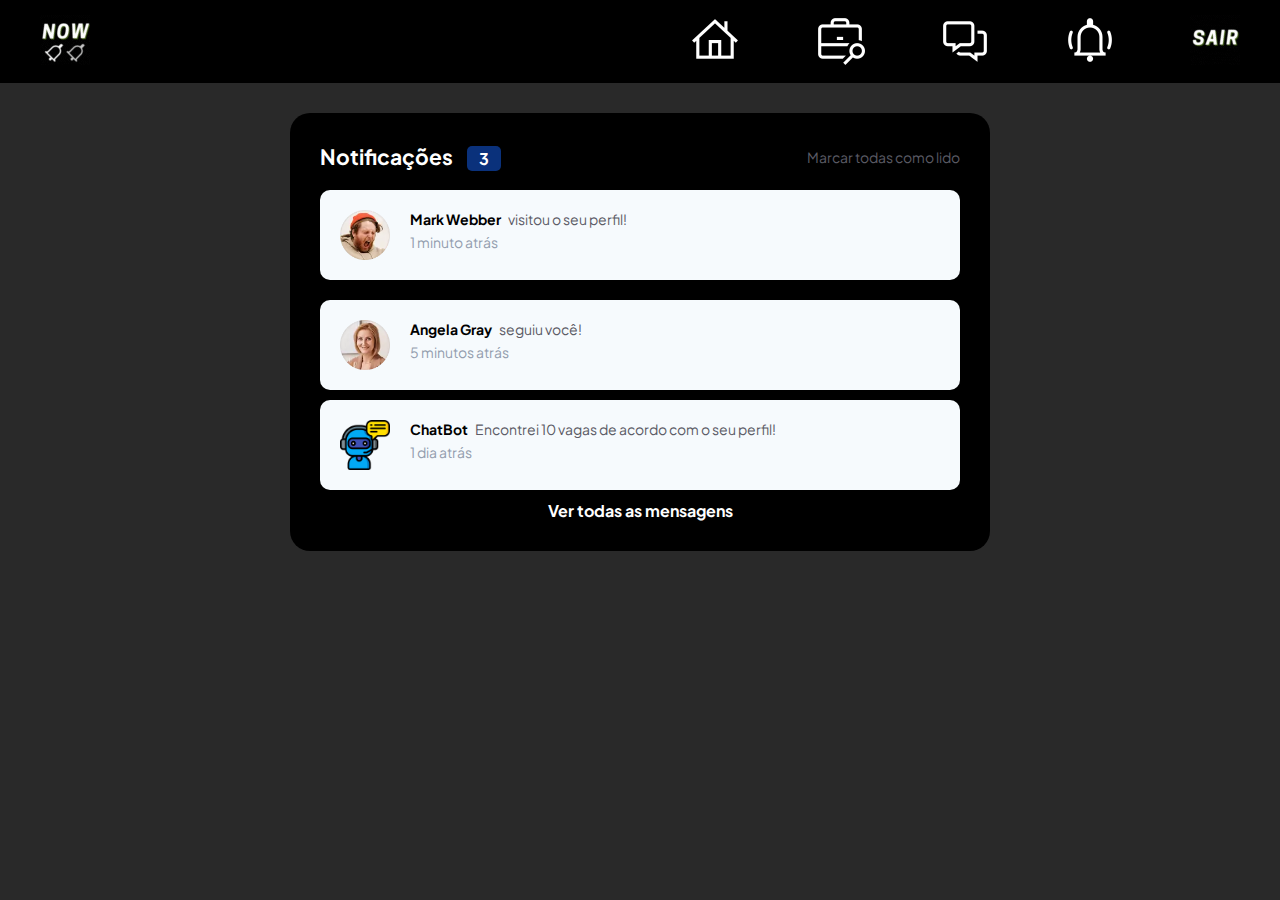
<file: TelaNotificacoes/index.html>
<!DOCTYPE html>
<html lang="en">
<head>
  <meta charset="UTF-8">
  <meta name="viewport" content="width=device-width, initial-scale=1.0"> <!-- displays site properly based on user's device -->

  <link rel="icon" type="image/png" sizes="32x32" href="./images/favicon-32x32.png">
  
  <title>Frontend Mentor | Notifications page</title>

  <link rel="preconnect" href="https://fonts.googleapis.com">
<link rel="preconnect" href="https://fonts.gstatic.com" crossorigin>
<link href="https://fonts.googleapis.com/css2?family=Plus+Jakarta+Sans:wght@500;800&display=swap" rel="stylesheet">
<link rel="stylesheet" type="text/css" href="style.css" />
</head>
<body>
  <header class="cabecalho">
    <section>
        <figure class="gif">
            <a href="../TelaFeed/index.html"><img src="../images/NOW-notification-gif.gif"></a>
        </figure>
  </section>
    <nav class="cabecalho-menu">
        <a class="cabecalho-menu-item" href="../TelaFeed/index.html"><img src="../images/home.png" alt="Home"> </a>
        <a class="cabecalho-menu-item" href="../TelaFeed/jobs.html"><img src="../images/jobs.png" alt="Groups"></a>
        <a class="cabecalho-menu-item" href="../messages/message.html"><img src="../images/mensagens.png" alt="Messages"></a>
        <a class="cabecalho-menu-item" href="../TelaNotificacoes/index.html"><img src="../images/notification1.png" alt="Notifications"></a>
        <a class="Sair" href="../TelaPrincipal/index.html" ><img src="../images/sair.gif" alt="sair"></a>
    </nav>
</header>
<div class="notifications">
  <div class="header">
    <h2>Notificações <span class="notification-number">3</span></h2>
     <a>Marcar todas como lido</a>
  </div>
  <div class="notification-container">
  <div class="notification-card">
    <img class="notification-avatar" src="images/avatar-mark-webber.webp" />
    <div class="notification-info">
      <div class="notification-text"> <span class="notification-name">Mark Webber</span> visitou o seu perfil!</div>
      <div class="notification-time">1 minuto atrás</div>
    </div>
  </div>
  <div class="notification-container">
    <div class="notification-card">
      <img class="notification-avatar" src="images/avatar-angela-gray.webp" />
      <div class="notification-info">
        <div class="notification-text"> <span class="notification-name">Angela Gray</span> seguiu você!</div>
        <div class="notification-time">5 minutos atrás</div>
      </div>
    </div>
    <div class="notification-card">
      <img class="notification-avatar" src="images/chatbot.webp" />
      <div class="notification-info">
        <div class="notification-text"> <span class="notification-name">ChatBot</span> Encontrei 10 vagas de acordo com o seu perfil!</div>
        <div class="notification-time">1 dia atrás</div>
      </div>
    </div>
    <div class="todas-mensagens">
      <a class="mensagem"> Ver todas as mensagens</a>
  
    </div>
</div>
</div>

</body>
</html>
</file>
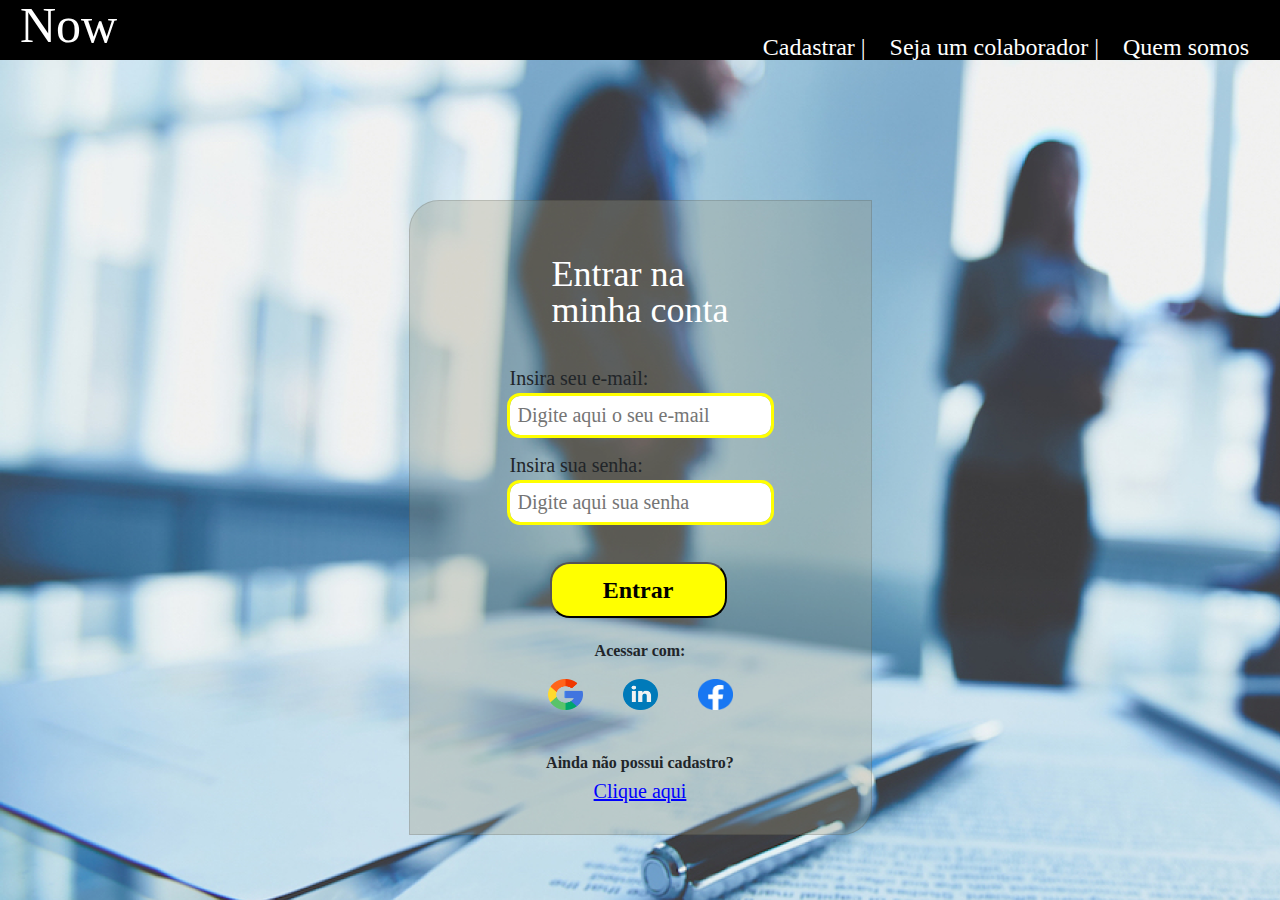
<file: TelaPrincipal/index.html>
<!DOCTYPE html>
<html lang="PT-BR">
<head>
    <meta charset="UTF-8">
    <meta http-equiv="X-UA-Compatible" content="IE=edge">
    <meta name="viewport" content="width=device-width, initial-scale=1, shrink-to-fit=no">
   <!-- Bootstrap CSS -->
   <link rel="stylesheet" href="https://stackpath.bootstrapcdn.com/bootstrap/4.4.1/css/bootstrap.min.css" integrity="sha384-Vkoo8x4CGsO3+Hhxv8T/Q5PaXtkKtu6ug5TOeNV6gBiFeWPGFN9MuhOf23Q9Ifjh" crossorigin="anonymous">
    <link rel="stylesheet" href="TelaApresentacao.css">
    <link rel="stylesheet" href="tete.css">
    <title>Now</title> 
</head>
<body>

      
    <!-- <nav>
        <div class="nav nav-tabs" id="nav-tab" role="tablist">
          <a class="nav-item nav-link active" id="nav-home-tab" data-toggle="tab" href="#nav-home" role="tab" aria-controls="nav-home" aria-selected="true">Home</a>
          <a class="nav-item nav-link" id="nav-profile-tab" data-toggle="tab" href="#nav-profile" role="tab" aria-controls="nav-profile" aria-selected="false">Perfil</a>
          <a class="nav-item nav-link" id="nav-contact-tab" data-toggle="tab" href="#nav-contact" role="tab" aria-controls="nav-contact" aria-selected="false">Contato</a>
        </div>
      </nav> -->
      
    
    <div class="Header">
    <h1>Now</h1>
    <div class="navbar">
        <nav class="menu">
        <ul>
            <li><a href="../TelaCadastro/index.html"> Cadastrar |</a></li>
            <li><a href=""> Seja um colaborador |</a></li>  
            <li><a href="">Quem somos </a></li>
        </ul>
    </nav>
    </div>
    </div>
    <!-- <div id="imagemFundo"> -->
    

    <div class="card">
        <p>Entrar na <br>  minha conta</p>
    
        <form>
            <label for="emailLogin">Insira seu e-mail:</label><br>
            <input type="email" id="emailLogin" placeholder="Digite aqui o seu e-mail"><br>
            <label for="">Insira sua senha:</label><br>
            <input type="password" id="senha" placeholder="Digite aqui sua senha"><br>
            <button type="submit" id="btnLogar">Entrar</button>
    
    
    
        </form>
        <h4>Acessar com:</h4>
        <div class="icons">
        <img src="../imagensCadastroLogin/googleIcon.png" alt="google">
        <img src="../imagensCadastroLogin/linkedinIcon.png" alt="linkedin">
        <img src="../imagensCadastroLogin/facebookIcon.png" alt="facebook">
    
    </div>
    <h4>Ainda não possui cadastro?</h4>
    <h3><u>Clique aqui</u></h3>
    </div>
    
    
    </div>




    
</body>
</html>
</file>
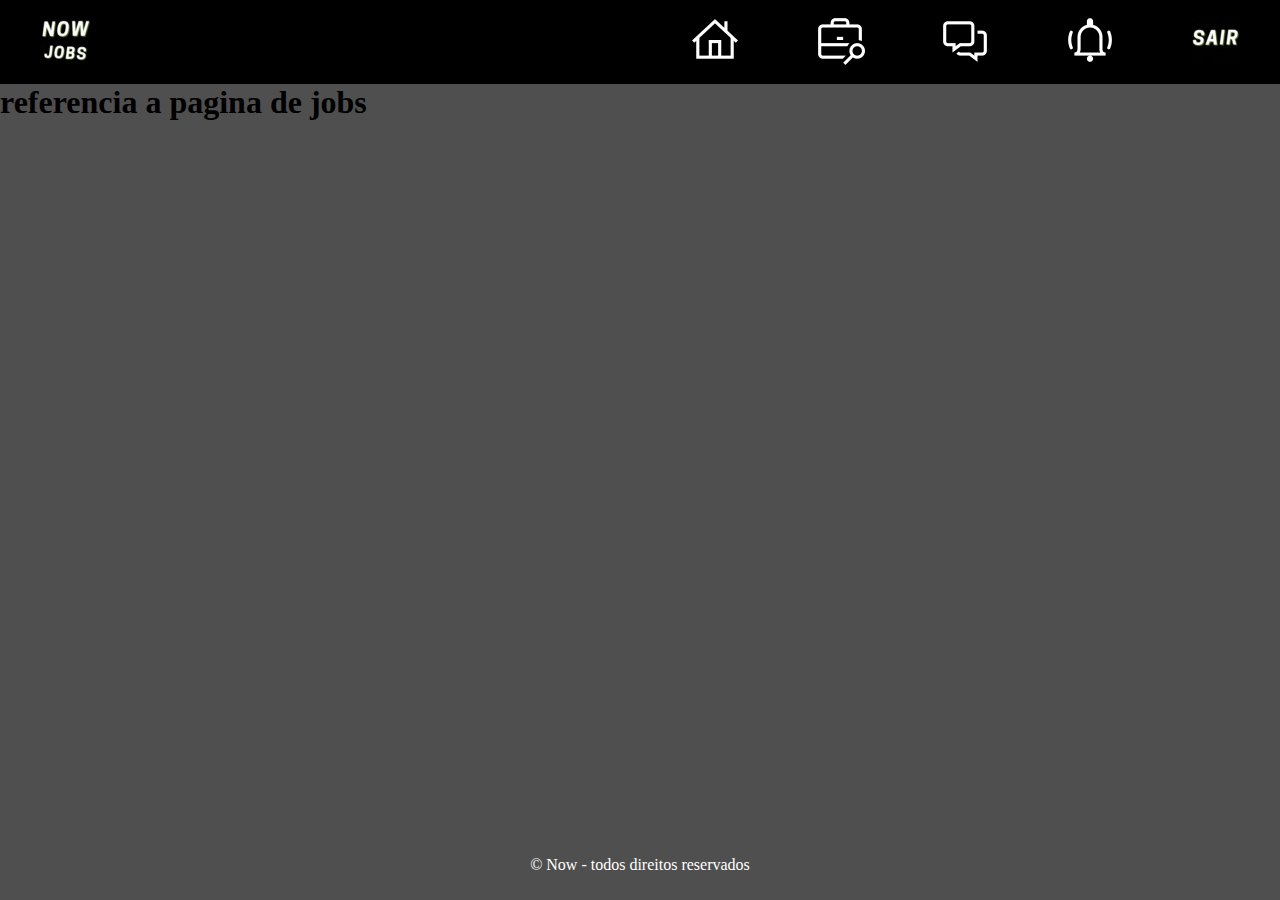
<file: TelaFeed/jobs.html>
<!DOCTYPE html>
<html lang="pt-BR">
<head>
    <meta charset="UTF-8">
    <meta name="viewport" content="width=device-width, initial-scale=1.0">
    <meta name="description" content="Feed de Noticias">
    <title>Feed de Noticias - Now</title>
    <link rel="stylesheet" type="text/css" href="../TelaFeed/TelaFeed.css">
</head>
<body>
    <header class="cabecalho">
        <section>
            <figure class="gif">
                <a href="../TelaFeed/index.html"><img src="../images/NOW-JOB.gif"></a>
            </figure>
      </section>
        <nav class="cabecalho-menu">
            <a class="cabecalho-menu-item" href="../TelaFeed/index.html"><img src="../images/home.png" alt="Home"> </a>
            <a class="cabecalho-menu-item" href="../TelaFeed/jobs.html"><img src="../images/jobs.png" alt="Groups"></a>
            <a class="cabecalho-menu-item" href="../messages/message.html"><img src="../images/mensagens.png" alt="Messages"></a>
            <a class="cabecalho-menu-item" href="../TelaNotificacoes/index.html"><img src="../images/notification1.png" alt="Notifications"></a>
            <a class="Sair" href="../TelaPrincipal/index.html" ><img src="../images/sair.gif" alt="sair"></a>
        </nav>
    </header>
    <h1>referencia a pagina de jobs</h1>

    <div class="container body-content">
    <footer class="fixarRodape">
        <p>&copy; Now - todos direitos reservados</p>
        </footer>
    </div>
    
    <main>
    </main>
</body>
</html>
</file>
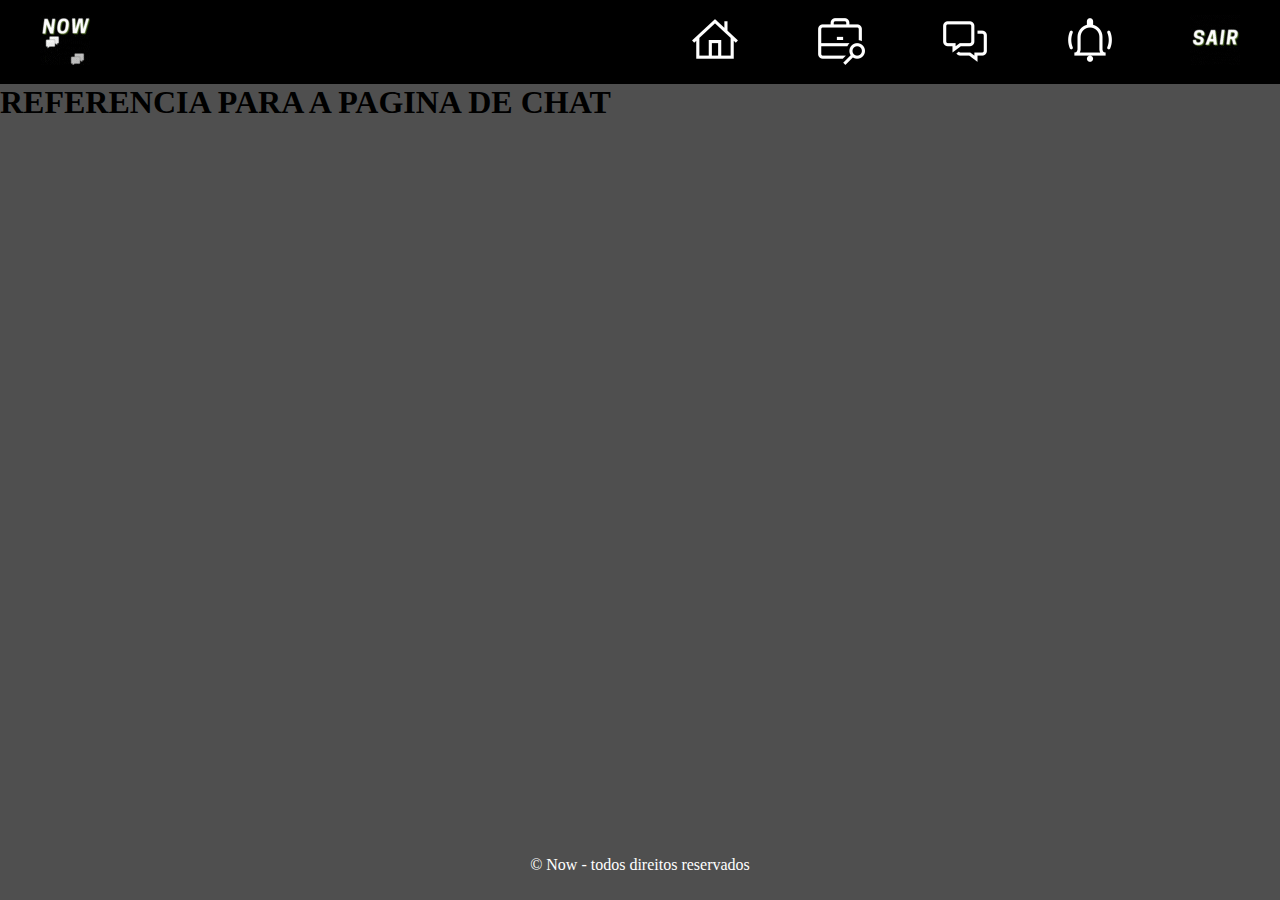
<file: TelaFeed/messages.html>
<!DOCTYPE html>
<html lang="pt-BR">
<head>
    <meta charset="UTF-8">
    <meta name="viewport" content="width=device-width, initial-scale=1.0">
    <meta name="description" content="Feed de Noticias">
    <title>Feed de Noticias - Now</title>
    <link rel="stylesheet" type="text/css" href="../TelaFeed/TelaFeed.css">
</head>
<body>
    <header class="cabecalho">
            <section>
                <figure class="gif">
                    <a href="../TelaFeed/index.html"><img src="../images/NOW-chats.gif"></a>
                </figure>
          </section>
        <nav class="cabecalho-menu">
            <a class="cabecalho-menu-item" href="../TelaFeed/index.html"><img src="../images/home.png" alt="Home"> </a>
            <a class="cabecalho-menu-item" href="../TelaFeed/jobs.html"><img src="../images/jobs.png" alt="Groups"></a>
            <a class="cabecalho-menu-item" href="../TelaFeed/messages.html"><img src="../images/mensagens.png" alt="Messages"></a>
            <a class="cabecalho-menu-item" href="../TelaNotificacoes/index.html"><img src="../images/notification1.png" alt="Notifications"></a>
            <a class="Sair" href="../TelaPrincipal/index.html" ><img src="../images/sair.gif" alt="sair"></a>
        </nav>
    </header>
    <h1>REFERENCIA PARA A PAGINA DE CHAT</h1>

    <div class="container body-content">
    <footer class="fixarRodape">
        <p>&copy; Now - todos direitos reservados</p>
        </footer>
    </div>
    
    <main>
    </main>
</body>
</html>
</file>
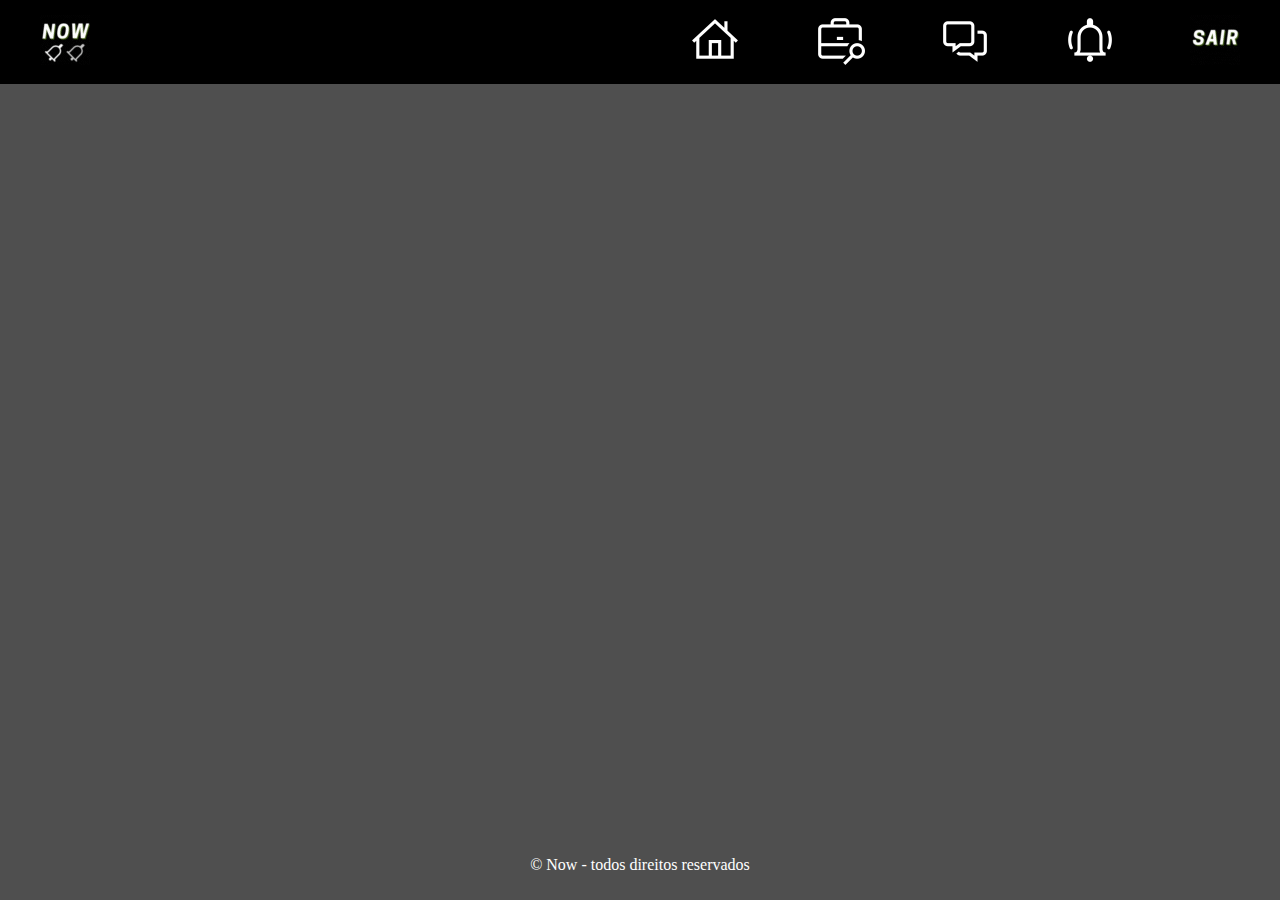
<file: TelaFeed/notification.html>
<!DOCTYPE html>
<html lang="pt-BR">
<head>
    <meta charset="UTF-8">
    <meta name="viewport" content="width=device-width, initial-scale=1.0">
    <meta name="description" content="Feed de Noticias">
    <title>Feed de Noticias - Now</title>
    <link rel="stylesheet" type="text/css" href="../TelaFeed/TelaFeed.css">
</head>
<body>
    <header class="cabecalho">
        <section>
            <figure class="gif">
                <a href="../TelaFeed/index.html"><img src="../images/NOW-notification-gif.gif"></a>
            </figure>
      </section>
        <nav class="cabecalho-menu">
            <a class="cabecalho-menu-item" href="../TelaFeed/index.html"><img src="../images/home.png" alt="Home"> </a>
            <a class="cabecalho-menu-item" href="../TelaFeed/jobs.html"><img src="../images/jobs.png" alt="Groups"></a>
            <a class="cabecalho-menu-item" href="../messages/message.html"><img src="../images/mensagens.png" alt="Messages"></a>
            <a class="cabecalho-menu-item" href="../TelaFeed/notification.html"><img src="../images/notification1.png" alt="Notifications"></a>
            <a class="Sair" href="../TelaPrincipal/index.html" ><img src="../images/sair.gif" alt="sair"></a>
        </nav>
    </header>

    <div class="container body-content">
    <footer class="fixarRodape">
        <p>&copy; Now - todos direitos reservados</p>
        </footer>
    </div>
    
    <main>
    </main>
</body>
</html>
</file>
<file: TelaNotificacoes/style.css>
* {
    margin: 0;
    padding: 0;
    box-sizing: border-box;
    text-decoration: none;
}
body {
    font-family: 'Plus Jakarta Sans', sans-serif;
    font-size: 14px;
    background-color: #292929;
    color: #5B5B65;
    display: flex;
    flex-direction: column;
    align-items: center;
    
}
.cabecalho {
    display: flex;
    flex-direction: row;
    align-items: center;
    justify-content: space-around;
    padding: 15px;
    background: black;
    width: 100%;
}
.cabecalho-logo {
    font-family: 'Sarala', sans-serif;
    color: white;
    font-weight: 500;
    font-size: 30px;
}

.cabecalho-menu {
    display: flex;
    gap: 75px;
    margin-left: 550px;
    }
h2 {
    color: white
}
.notifications {
    margin-top: 30px;
    background-color:black;
    width: 85%;
    max-width: 700px;
    border-radius: 20px;
    padding: 30px;
}

.title-now {
    margin-top: -70px;
    background-color:black;
    width: 280%;
    max-height: 950px;
    padding: 8px;
    gap: 20px;
}

.navbar {
    right: 5px;
    margin-top: -20px;
    position: absolute;
    width: auto;
    height: 40px;
    display: flex;
}

.header {
    display: flex;
    align-items: center;
    justify-content: space-between;
}

.notification-number {
    font-size: 16px;
    color: white;
    background-color: hsl(219, 85%, 26%);
    padding: 2px 12px;
    border-radius: 5px;
    margin-left: 10px;
}

.notification-container {
    margin-top: 20px;
}

.notification-card {
    display: flex;
    background-color: #f6fafd;
    padding: 20px;
    gap: 20px;
    border-radius: 10px;
    margin: 10px 0;
}

.notification-avatar {
    width: 50px;
    height: 50px;

}

.notification-text {
    margin-bottom: 5px;
}

.notification-name {
    color: black;
    font-weight: bold;
    margin-right: 5px;
}

.notification-time {
    color: hsl(219, 14%, 63%);
}

.todas-mensagens {
    width: 100%;
    font-size: 16px;
    color: #ffffff;
    text-decoration: none;
    font-weight: bold;
    border-radius: 20px;
    text-align: center;
}

.mensagem {
    color: #ffffff;
    text-align: right;
    background-color: black;
    padding: 8px;
    text-decoration: none;
}
</file>
<file: TelaPrincipal/TelaApresentacao.css>
body {
    
    background-image: url(../imagensCadastroLogin/fundoTelaInicial.png);
    width: auto;
    height: auto;
} 

/* #imagemFundo {
    
    background-image: url(../imagens/fundoTelaInicial.png);
    width: auto;
    height: auto;

} */

.Header h1 {
    color: white;
    margin-left: 20px;
    font-size: 50px;
}

.Header {
    position: relative;
    margin: 0px auto 0px auto;
    height: 60px;
    width: auto;
    /* background: #C0C231; */
    background: #000000;
    border-spacing: 0;
}
.navbar {
    right: 5px;
    margin-top: -20px;
    position: absolute;
    width: auto;
    height: 40px;
    
    
}


nav li{
    
    display: inline-flex;
    justify-content: space-between;
    margin-left: 10px;
    margin-right: 10px;
    margin-top: -15px;
    font-size: 24px;
    
}

nav a {
    color: white;
}

.cardCadastro{
    z-index: 1000;
    margin-left: auto;
    margin-right: auto;
    background-color: aliceblue;
    Display: absolute;
    width: 1280px;
    height: 720px;
    border-radius: 20px;
}


.card {
    
    align-items: center;
    display: flex;
    
    width: 463px;
    height: 635px;
    margin-left: auto;
    margin-right: auto;
    margin-top: 140px;
    border-radius: 30px 0px 30px 0px;
    /* background: rgba(255, 232, 28, 0.32); */
    background: rgba(160, 157, 131, 0.32);
}

.card p {
    color: white;
    margin-top: 55px;
    margin-bottom: 20px;
       
    font-size: 36px;

}


form label {
    margin-top: 20px;
    font-size: 20px ;
}

form input {
    margin-top: 8px;
    outline: 3px solid yellow;
    border: 0;
    padding: 8px;
    font-size: 15pt;
    border-radius: 10px;
}



/* .card form button{
    color: black;
    width: 177px;
    height: 56px;
    border-radius: 20px;
    margin-right: 0px;
    margin-left: 0px;
} */
form button{
    
    color: black;
    background-color: yellow;
    width: 177px;
    height: 56px;
    border-radius: 20px;
    font-size: 24px;
    font-weight: bolder;
    margin-top: 40px;
    margin-left: 40px;
    
}

.card h4{
    font-weight: bolder;
    margin-top: 25px;

}

.card img{
    
    margin: 20px;
    width: 35px;
    height: 31px;

   
}

.card .icons{

    display: inline-flex;
}

.card h3{
    font-size: 20px;
    color: blue;
    margin-top: 10px;
}
</file>
<file: TelaFeed/TelaFeed.css>
* {
    margin: 0;
    padding: 0;
    box-sizing: border-box;
    text-decoration: none;
}

body {
    position: absolute;
    width:  100%;
    height: 100%;
    
    background-color: #4F4F4F;
    }

    .cabecalho {
        display: flex;
        flex-direction: row;
        align-items: center;
        justify-content: space-around;
        padding: 15px;
        background-color: black;
    }
    .cabecalho-logo {
        font-family: 'Sarala', sans-serif;
        color: white;
        font-weight: 500;
        font-size: 30px;
    }
    
    .cabecalho-menu {
        display: flex;
        gap: 75px;
        margin-left: 550px;
        }

        .fixarRodape{
            position: absolute;
            bottom: 00;
            color: white;
            width: 100%;
            height: 50px;    
            text-align: center;
            line-height: 30px;
        }


.containerFeed{
    width: 100%;
    height: 80%;
    margin-left: auto;
    margin-right: auto;
    display: flex;
    padding: 10px;
    background: #4F4F4F;
}

.fundoPerfil{
    border-radius: 20px;
    margin-left: 50px;
    margin-top: 70px;
    height: 600px;
    padding-top: 100px;
    text-align: center;
    background-color: white;
}

.imgPerfil{
    max-width: 260px;   
    border-radius: 460px;
    box-shadow: 0px 4px 4px rgba(0, 0, 0, 0.5);
}

.feed {
    display: flex;
    height: 700px;
    width: 75%;
    background: aliceblue;
}
</file>
<file: TelaPrincipal/tete.css>
/* http://meyerweb.com/eric/tools/css/reset/ 
   v2.0 | 20110126
   License: none (public domain)
*/

html, body, div, span, applet, object, iframe,
h1, h2, h3, h4, h5, h6, p, blockquote, pre,
a, abbr, acronym, address, big, cite, code,
del, dfn, em, img, ins, kbd, q, s, samp,
small, strike, strong, sub, sup, tt, var,
b, u, i, center,
dl, dt, dd, ol, ul, li,
fieldset, form, label, legend,
table, caption, tbody, tfoot, thead, tr, th, td,
article, aside, canvas, details, embed, 
figure, figcaption, footer, header, hgroup, 
menu, nav, output, ruby, section, summary,
time, mark, audio, video {
	margin: 0;
	padding: 0;
	border: 0;
	font-size: 100%;
	font: inherit;
	vertical-align: baseline;
}
/* HTML5 display-role reset for older browsers */

article, aside, details, figcaption, figure, 
footer, header, hgroup, menu, nav, section {
	display: block;
}
body {
	line-height: 1;
}
ol, ul {
	list-style: none;
}
blockquote, q {
	quotes: none;
}
blockquote:before, blockquote:after,
q:before, q:after {
	content: '';
	content: none;
}
table {
	border-collapse: collapse;
	border-spacing: 0;
}
</file>
